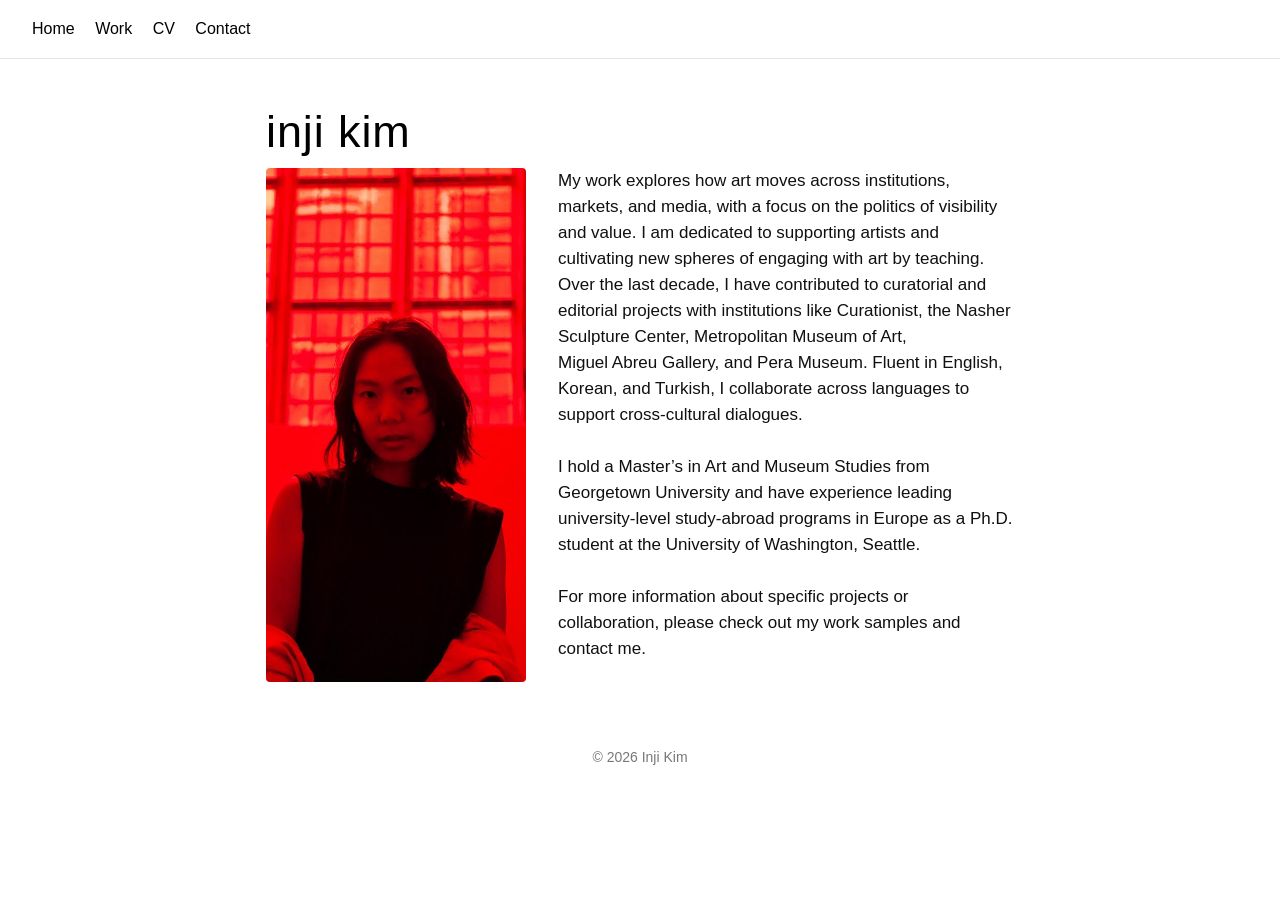
<file: index.html>
<!DOCTYPE html>
<html lang="en">
<head>
  <meta charset="utf-8">
  <title>Inji Kim – Portfolio</title>
  <meta name="viewport" content="width=device-width, initial-scale=1">
  <link rel="stylesheet" href="style.css">
  <link rel="icon" href="assets/favicon.jpeg" type="image/png">
</head>
<body>

<header>
  <nav>
    <a href="index.html">Home</a>
    <a href="writing.html">Work</a>
    <a href="cv.html">CV</a>
    <a href="about.html">Contact</a>
  </nav>
</header>

<section class="container">
  <h1 style="font-size: 45px;margin-bottom: 0px;">inji kim</h1>
  <div class="profile">
    <img src="assets/head.jpeg" alt="Inji Kim headshot" class="headshot">
    <p>
      My work explores how art moves across institutions, markets, and media, with a
      focus on the politics of visibility and value. I am dedicated to supporting
      artists and cultivating new spheres of engaging with art by teaching.
      Over the last decade, I have contributed to curatorial and editorial projects
      with institutions like Curationist, the Nasher Sculpture Center, Metropolitan Museum of Art,
      Miguel Abreu Gallery, and Pera Museum. Fluent in English, Korean, and Turkish,
      I collaborate across languages to support cross‑cultural dialogues.<br><br>
      I hold a Master’s in Art and Museum Studies from Georgetown University and have
      experience leading university‑level study‑abroad programs in Europe as a Ph.D.
      student at the University of Washington, Seattle.<br><br>
      For more information about specific projects or collaboration, please check out
      my work samples and contact me.
    </p>
  </div>
</section>

<footer>
  © <script>document.write(new Date().getFullYear())</script> Inji Kim
</footer>

</body>
</html>
</file>
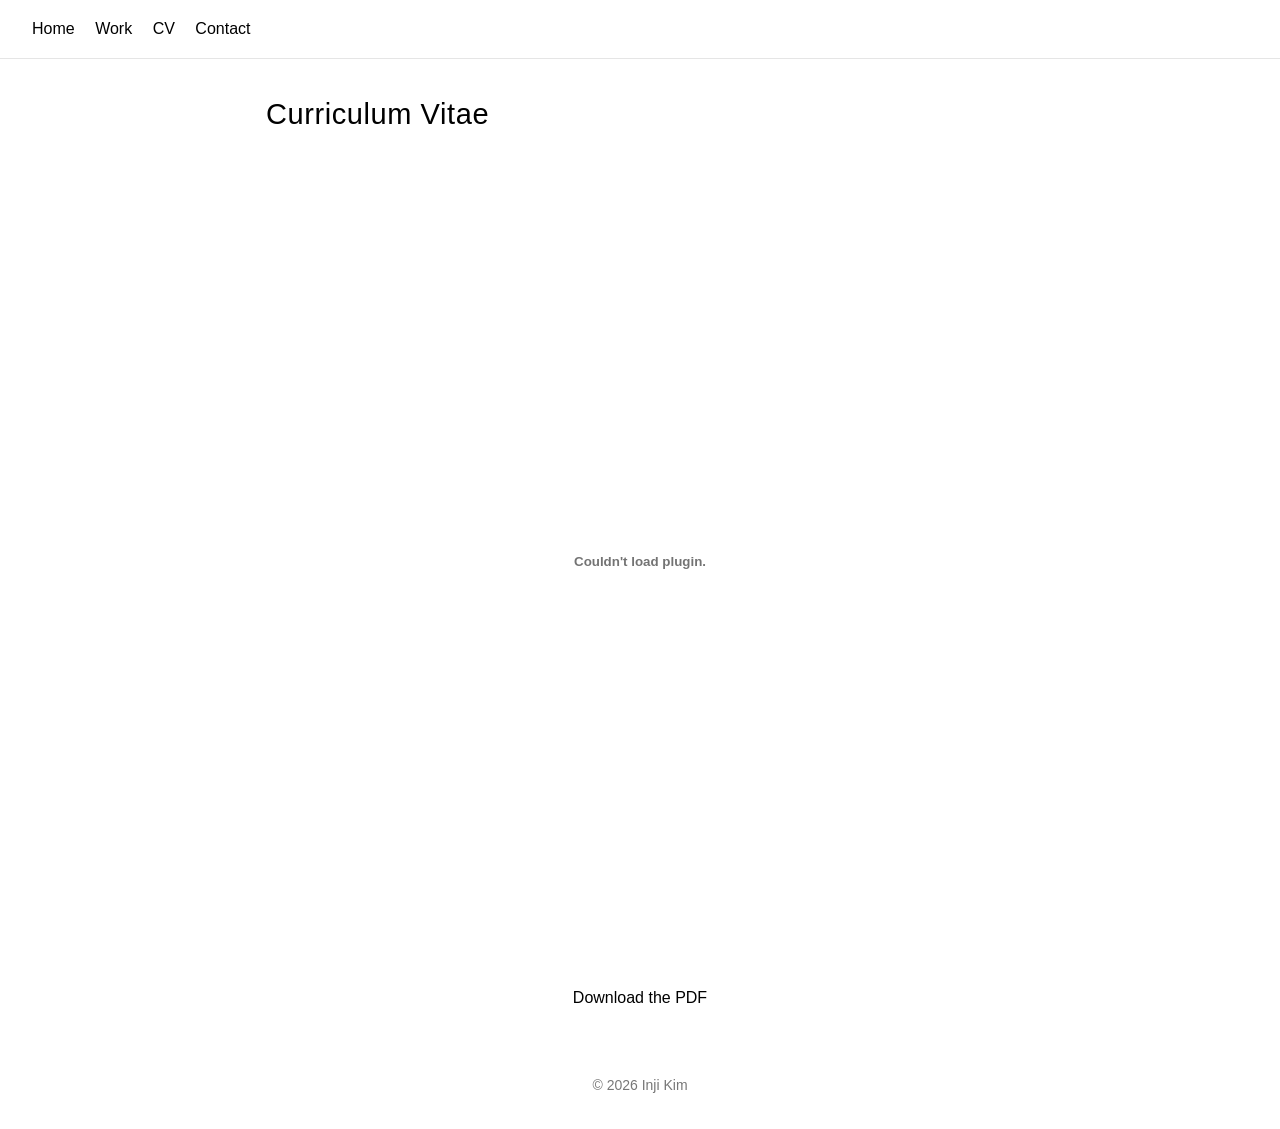
<file: cv.html>
<!DOCTYPE html>
<html lang="en">
<head>
  <meta charset="utf-8">
  <title>CV – Inji Kim</title>
  <meta name="viewport" content="width=device-width, initial-scale=1">
  <link rel="stylesheet" href="style.css">
  <link rel="icon" href="assets/favicon.jpeg" type="image/png">
</head>
<body>

<header>
  <nav>
    <a href="index.html">Home</a>
    <a href="writing.html">Work</a>
    <a href="cv.html">CV</a>
    <a href="about.html">Contact</a>
  </nav>
</header>

<section class="container">
  <h1 style="font-size:29px">Curriculum Vitae</h1>
  <embed src="assets/cv.pdf" type="application/pdf" width="100%" height="800px" />
  <p style="text-align:center;">
    <a href="assets/cv.pdf" download>Download the PDF</a>
  </p>
</section>

<footer>
  © <script>document.write(new Date().getFullYear())</script> Inji Kim
</footer>

</body>
</html>
</file>
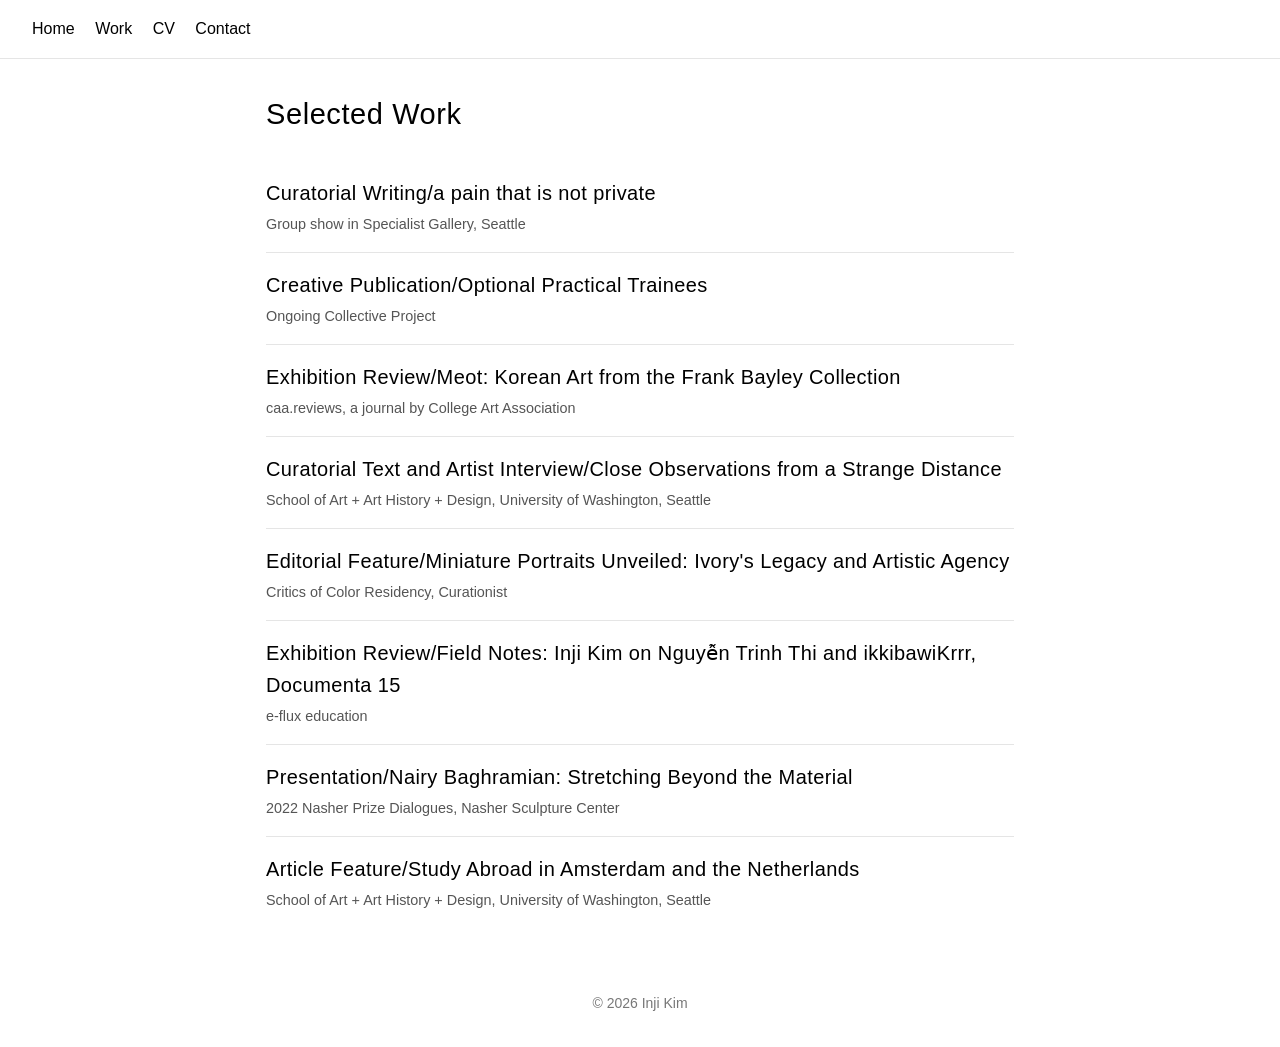
<file: writing.html>
<!DOCTYPE html>
<html lang="en">
<head>
  <meta charset="utf-8">
  <title>Work – Inji Kim</title>
  <meta name="viewport" content="width=device-width, initial-scale=1">
  <link rel="stylesheet" href="style.css">
  <link rel="icon" href="assets/favicon.jpeg" type="image/png">
</head>
<body>

<header>
  <nav>
    <a href="index.html">Home</a>
    <a href="writing.html">Work</a>
    <a href="cv.html">CV</a>
    <a href="about.html">Contact</a>
  </nav>
</header>

<section class="container">
  <h1 style="font-size:29px">Selected Work</h1>

  <!-- Duplicate <article> blocks for each piece -->
  <article class="card">
    <h2><a href="https://specialist.gallery/" target="_blank" rel="noopener">
      Curatorial Writing/a pain that is not private</a></h2>
    <p class="preview">
      Group show in Specialist Gallery, Seattle</p>
  </article>

  <article class="card">
    <h2><a href="assets/opt.pdf" download>
      Creative Publication/Optional Practical Trainees </a></h2>
    <p class="preview">Ongoing Collective Project</p>
  </article>

  <article class="card">
    <h2><a href="http://www.caareviews.org/reviews/4317" target="_blank" rel="noopener">Exhibition Review/Meot: Korean Art from the Frank Bayley Collection</a></h2>
    <p class="preview">caa.reviews, a journal by College Art Association</p>
  </article>

  <article class="card">
    <h2><a href="https://www.2024.uwsoaahdgradshow.com/mfa/close-observations-from-a-strange-distance" target="_blank" rel="noopener">Curatorial Text and Artist Interview/Close Observations from a Strange Distance</a></h2>
    <p class="preview">School of Art + Art History + Design, University of Washington, Seattle</p>
  </article>

  <article class="card">
    <h2><a href="https://www.curationist.org/editorial-features/article/miniature-portraits-unveiled:-ivory%27s-legacy-and-artistic-agency" target="_blank" rel="noopener">Editorial Feature/Miniature Portraits Unveiled: Ivory's Legacy and Artistic Agency</a></h2>
    <p class="preview">Critics of Color Residency, Curationist</p>
  </article>

  <article class="card">
    <h2><a href="https://www.e-flux.com/announcements/492765/field-notes-inji-kim-on-nguyen-trinh-thi-and-ikkibawikrrr-documenta-15/" target="_blank" rel="noopener">
      Exhibition Review/Field Notes: Inji Kim on Nguyễn Trinh Thi and ikkibawiKrrr, Documenta 15</a></h2>
    <p class="preview">e-flux education</p>
  </article>

  <article class="card">
    <h2><a href="https://www.youtube.com/watch?v=xwBP0WpDNzw" target="_blank" rel="noopener">
      Presentation/Nairy Baghramian: Stretching Beyond the Material</a></h2>
    <p class="preview">2022 Nasher Prize Dialogues, Nasher Sculpture Center</p>
  </article>

  <article class="card">
    <h2><a href="https://art.washington.edu/news/2022/09/28/study-abroad-amsterdam-and-netherlands" target="_blank" rel="noopener">
      Article Feature/Study Abroad in Amsterdam and the Netherlands</a></h2>
    <p class="preview">School of Art + Art History + Design, University of Washington, Seattle</p>
  </article>

  


</section>

<footer>
  © <script>document.write(new Date().getFullYear())</script> Inji Kim
</footer>

</body>
</html>
</file>
<file: style.css>
/* Subdued minimalist palette */
:root {
  --bg: #ffffff;
  --text: color: rgb(16, 16, 16);
  --link: color: rgb(16, 16, 16);
  --border: #e5e5e5;
}

* { box-sizing: border-box; }

body {
  margin: 0;
  font-family: "Neue Haas Unica", Helvetica, sans-serif;
  background: var(--bg);
  color: var(--text);
  line-height: 1.6;
}

header {
  background: #ffffffaa;
  backdrop-filter: blur(6px);
  border-bottom: 1px solid var(--border);
  padding: 1rem 2rem;
  position: sticky;
  top: 0;
}

nav a {
  margin-right: 1rem;
  color: var(--text);
  text-decoration: none;
  font-weight: 400;
}

nav a:hover,
nav a:focus {
  color: #c54f4f;
}

.container {
  max-width: 780px;
  margin: 2rem auto;
  padding: 0 1rem;
}

article.card {
  padding: 1rem 0;
  border-bottom: 1px solid var(--border);
}

article.card:last-child { border-bottom: none; }

article.card h2 {
  margin: 0 0 .25rem 0;
  font-size: 1.25rem;
}

article.card p.preview {
  margin: 0;
  color: #555;
  font-size: 0.9rem;
}

footer {
  text-align: center;
  padding: 2rem 0;
  color: #777;
  font-size: .875rem;
}

strong,
b,
h1, h2, h3, h4, h5, h6,
nav a {
  font-weight: 400;   /* try 500 for even lighter */
  letter-spacing: normal;
  font-feature-settings: "pnum";      /* proportional numerals */
  -webkit-font-smoothing: antialiased;
}

/* optional: give headings a touch more letter‑spacing for elegance */
h1, h2, h3 {
  letter-spacing: 0.02em;
}

a {
  color: var(--link);
  text-decoration: none;
}

a:hover,
a:focus {
  /* optional: darken subtly on hover for accessibility */
  color: #c54f4f;
}

/* --- profile layout ------------------------------------------------------ */
.profile {
  display: flex;
  gap: 2rem;
  align-items: top;     /* keep tops aligned */
}

.headshot {
  width: 260px;                /* bigger — tweak as needed */
  height: auto;
  border-radius: 4px;
  object-fit: cover;
  flex-shrink: 0;
}

/* responsive stack on small screens */
@media (max-width: 600px) {
  .profile {
    flex-direction: column;
    align-items: center;
    text-align: center;
  }
  .headshot {
    margin-bottom: 1.25rem;
  }
}

.profile p {
  font-family: "Neue Haas Unica", Helvetica, sans-serif;
  font-feature-settings: "pnum";
  font-kerning: auto;
  font-optical-sizing: auto;
  font-size: 17px;
  font-weight: 400;
  font-style: normal;
  font-variant: normal;
  font-stretch: 100%;
  line-height: 26px;
  letter-spacing: normal;
  word-spacing: 0px;
  color: rgb(16, 16, 16);
  margin: 0 0 20px 0;
  padding: 0;
  box-sizing: border-box;
  overflow-wrap: break-word;
  text-size-adjust: 100%;
  -webkit-font-smoothing: antialiased;
}
</file>
